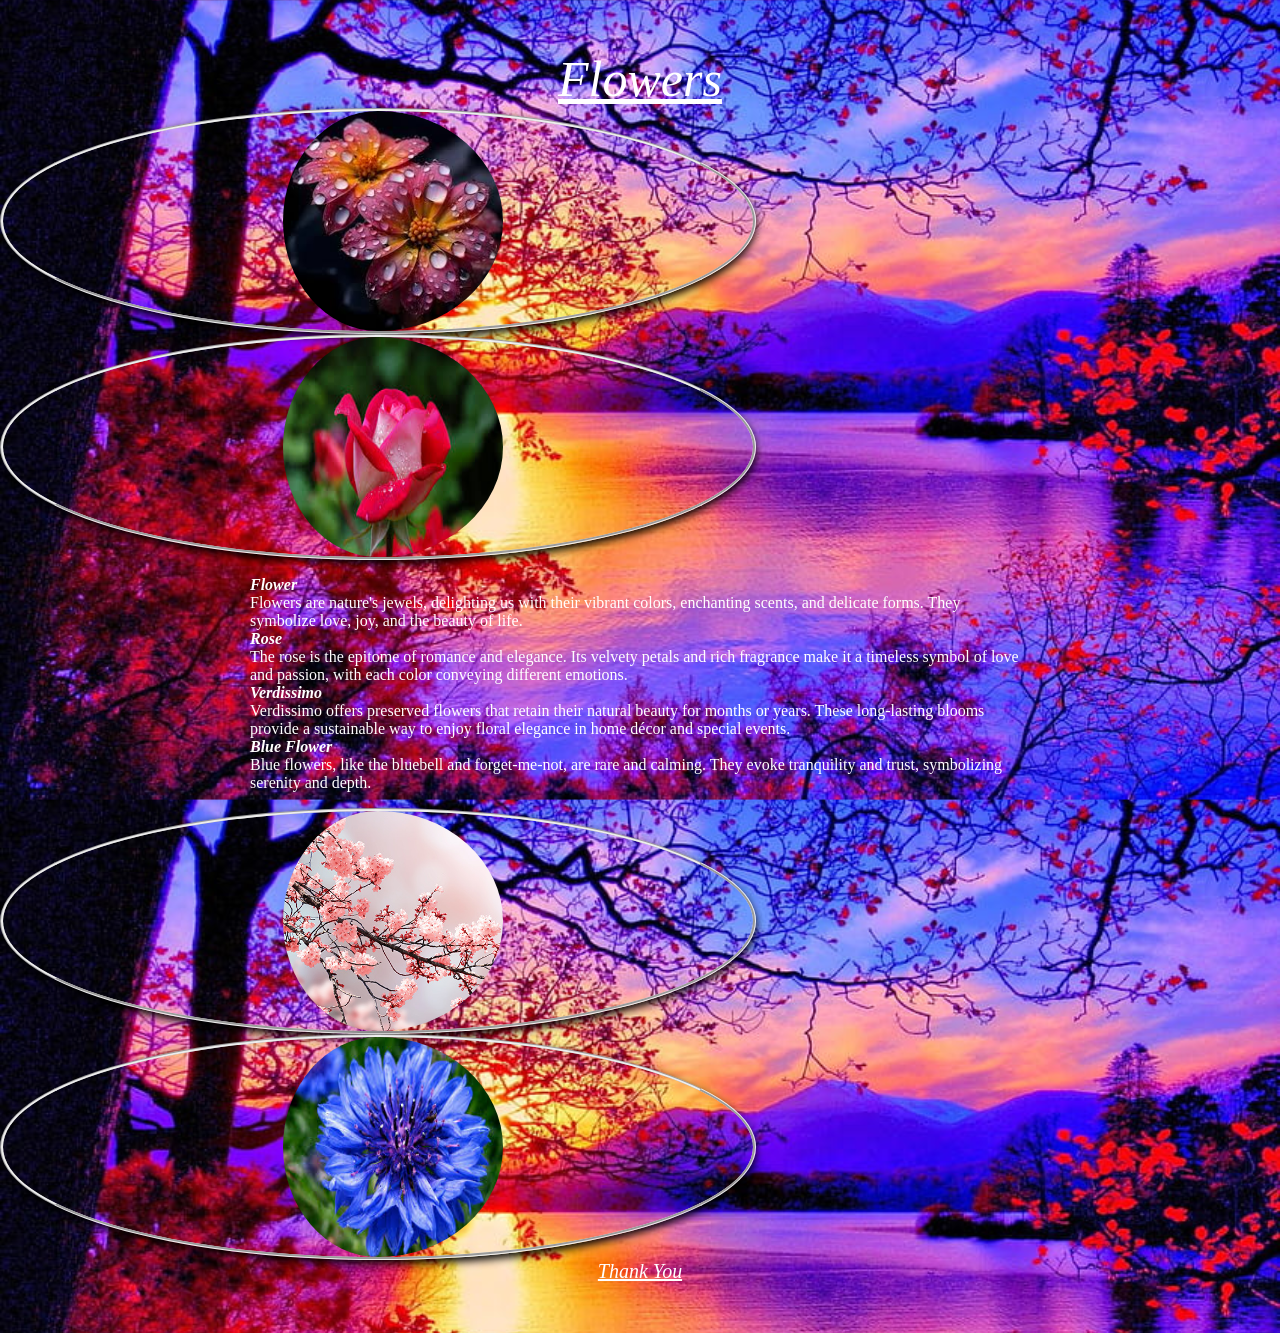
<file: Assign_2/index.html>
<html>
    <head>
        <title>Web Page</title>
        <link rel="stylesheet" href="style.css">
    </head>
    <body background="Scenery.jpg" width="2000" height="1000">
        
        <header>Flowers</header>
        <div>
            <img src="Flower.jpg" alt="" width="220" height="220">
            <img src="Rose.jpg" alt="" width="220" height="220">

            <p><b><i>Flower</i></b> <br>Flowers are nature's jewels, delighting us with their vibrant colors, enchanting scents, and delicate forms. They symbolize love, joy, and the beauty of life. <br>
            <b><i>Rose</i></b><br>The rose is the epitome of romance and elegance. Its velvety petals and rich fragrance make it a timeless symbol of love and passion, with each color conveying different emotions. <br>
            <b><i>Verdissimo</i></b><br>Verdissimo offers preserved flowers that retain their natural beauty for months or years. These long-lasting blooms provide a sustainable way to enjoy floral elegance in home décor and special events. <br>
            <b><i>Blue Flower</i></b><br>Blue flowers, like the bluebell and forget-me-not, are rare and calming. They evoke tranquility and trust, symbolizing serenity and depth.</p>  
                
            <img src="Verdissimo.jpg" alt="" width="220" height="220">
            <img src="Blue Flower.jpg" width="220" height="220"alt="">

        </div>
                <footer>Thank You</footer>
    </body>
</html>
</file>
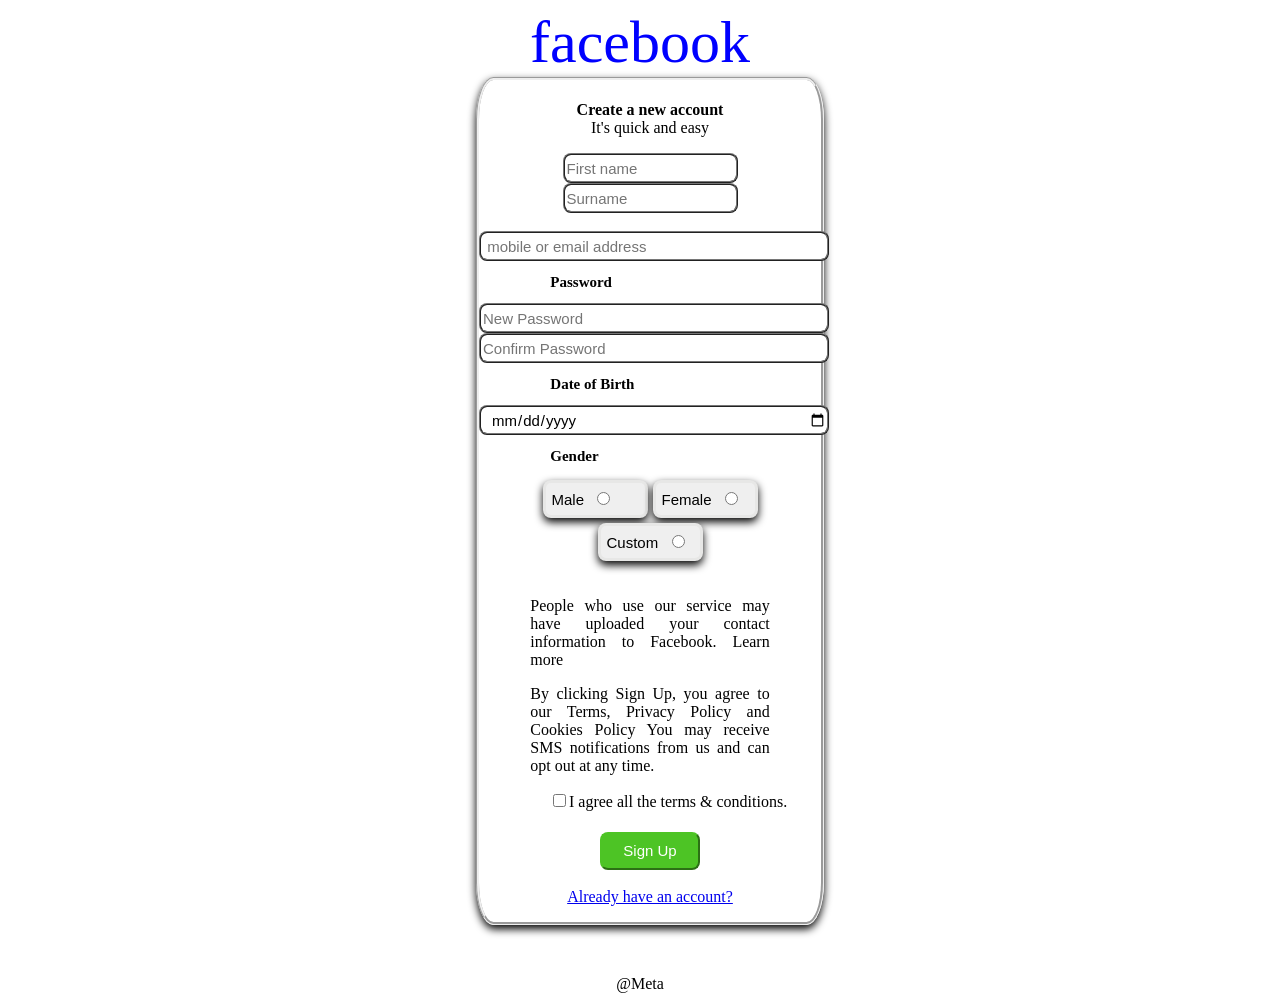
<file: Assign_3/index.html>
<html>
    <head>
        <title> facebook -sign up</title>
        <link rel="stylesheet" href="style.css">
        <body>
            <header>facebook</header>
            <div id="hello">
                <h1></h1>
                <p id="paragraph"><b>Create a new account</b> <br>It's quick and easy</p>
                <!-- <label>Name: </label> -->
                <input id="abc" type="text" placeholder="First name" >
                <input id="abc" type="text" placeholder="Surname">
                <br><br>
                <input type="text" id="textNumberInput" size="46" placeholder=" mobile or email address" >
                <br>
                <h2 id="h22">Password</h2>
                <input type="text" id="textNumberInput" size="46" placeholder="New Password">
                <br>
                <input type="text" id="textNumberInput" size="46" placeholder="Confirm Password">
                <br>
                <h2 id="h22">Date of Birth</h2>
                <input type="date" id="date">
                <br>
                <h2 id="h22">Gender</h2>
                <div class="Gender">  
                    <button id="gender" type="checkbox">Male &nbsp<input type="radio" class="radio-button" id="toggle1" name="toggle" >
                    <button id="gender" type="checkbox">Female &nbsp<input type="radio" class="radio-button" id="toggle2" name="toggle" >                     
                    <button id="gender" type="checkbox">Custom &nbsp<input type="radio" class="radio-button" id="toggle3" name="toggle">
                </div>
                <br>
                <p id="para">People who use our service may have uploaded your contact information to Facebook. Learn more </p>
                <p id="para">By clicking Sign Up, you agree to our Terms, Privacy Policy and Cookies Policy You may receive SMS notifications from us and can opt out at any time.</p>
                <div id="checkbox">
                    <Label ><input type="checkbox"  placeholder="I agree">I agree all the terms & conditions.</Label>
                </div>
                <br>
                <button id="sign">Sign Up</button>
                <p><a href="login.html">Already have an account?</a></p>
            </div>
            <footer>@Meta</footer>
        </body>
    </head>                                  
</html>
</file>
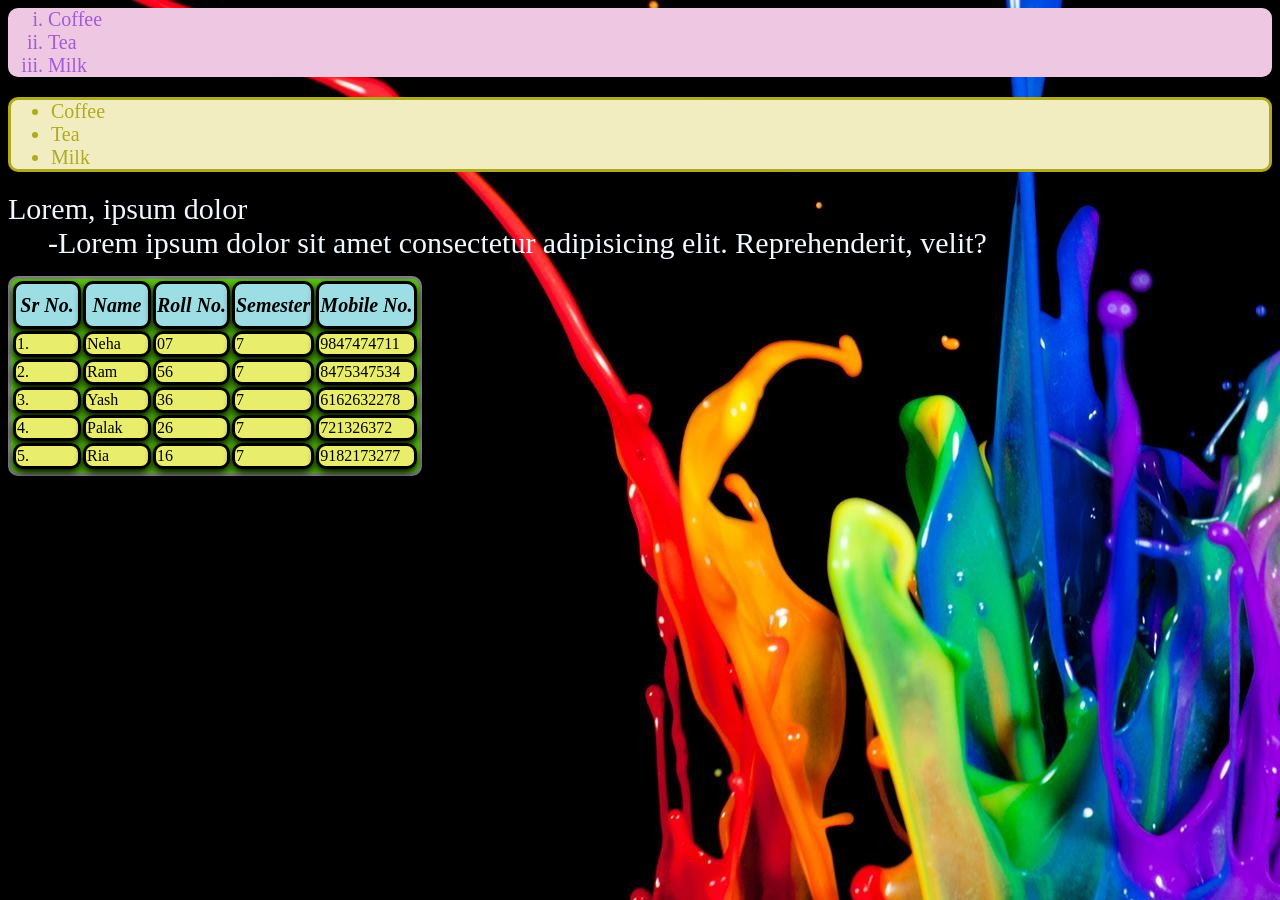
<file: Assign_5/index.html>
<html lang="en">
<head>
    <title>Document</title>
    <link rel="stylesheet" href="style.css">
</head>
<body background="background.jpg" height="200px" >
    <!-- list -->
     <ol type="i">   <!--Order list-->
        <li>Coffee</li>
        <li>Tea</li>
        <li>Milk</li>
     </ol>

     <ul>           <!--Unordered List-->
        <li>Coffee</li>
        <li>Tea</li>
        <li>Milk</li>
     </ul>

     <dl>   <!--Discription list-->
        <dt>
            Lorem, ipsum dolor
        </dt>
        <dd>
            -Lorem ipsum dolor sit amet consectetur adipisicing elit. Reprehenderit, velit?
        </dd>
     </dl>

     <table><!-- table -->
        <thead><!-- table head section-->
            <tr><!-- table row-->
                <th>Sr No.</th><!-- table head -->
                <th>Name</th>
                <th>Roll No.</th>
                <th>Semester</th>
                <th>Mobile No.</th>
            </tr>  
        </thead>
        <tbody><!-- table body-->
            <tr>
                <td>1.</td><!-- table data-->
                <td>Neha</td>
                <td>07</td>
                <td>7</td>
                <td>9847474711</td>
            </tr>
            <tr>
                <td>2.</td>
                <td>Ram</td>
                <td>56</td>
                <td>7</td>
                <td>8475347534</td>
            </tr>
            <tr>
                <td>3.</td>
                <td>Yash</td>
                <td>36</td>
                <td>7</td>
                <td>6162632278</td>
            </tr>
            <tr>
                <td>4.</td>
                <td>Palak</td>
                <td>26</td>
                <td>7</td>
                <td>721326372</td>
            </tr>
            <tr>
                <td>5.</td>
                <td>Ria</td>
                <td>16</td>
                <td>7</td>
                <td>9182173277</td>
            </tr>
        </tbody> 

        <tfoot>
            <tr> </tr>
        </tfoot>
     </table>  
</body>
</html>
</file>
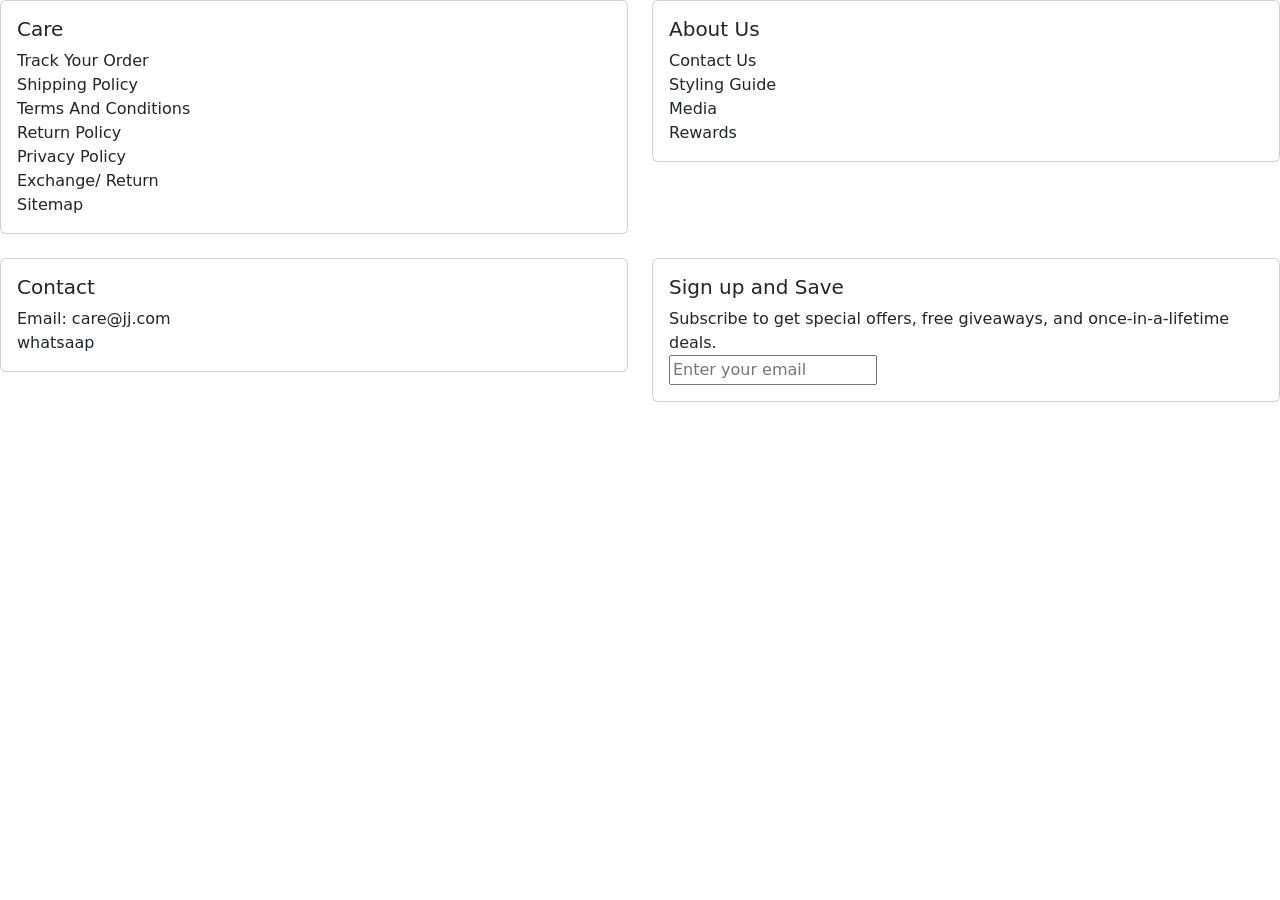
<file: Assign_7/index.html>
<!DOCTYPE html>
<html lang="en">

    <head>
        <meta charset="UTF-8">
        <meta name="viewport" content="width=device-width, initial-scale=1.0">
        <title>Document</title>
        <link
            href="https://cdn.jsdelivr.net/npm/bootstrap@5.3.3/dist/css/bootstrap.min.css"
            rel="stylesheet"
            integrity="sha384-QWTKZyjpPEjISv5WaRU9OFeRpok6YctnYmDr5pNlyT2bRjXh0JMhjY6hW+ALEwIH"
            crossorigin="anonymous">

        <script
            src="https://cdn.jsdelivr.net/npm/@popperjs/core@2.11.8/dist/umd/popper.min.js"
            integrity="sha384-I7E8VVD/ismYTF4hNIPjVp/Zjvgyol6VFvRkX/vR+Vc4jQkC+hVqc2pM8ODewa9r"
            crossorigin="anonymous"></script>

        <script
            src="https://cdn.jsdelivr.net/npm/bootstrap@5.3.3/dist/js/bootstrap.min.js"
            integrity="sha384-0pUGZvbkm6XF6gxjEnlmuGrJXVbNuzT9qBBavbLwCsOGabYfZo0T0to5eqruptLy"
            crossorigin="anonymous"></script>
    </head>

    <body>
        <div class="row row-cols-1 row-cols-md-2 g-4">
            <div class="col">
                <div class="card">
                    <div class="card-body">
                        <h5 class="card-title">Care</h5>
                        <p class="card-text">Track Your Order <br> Shipping
                            Policy <br> Terms And Conditions <br> Return Policy
                            <br>Privacy Policy <br> Exchange/ Return <br>
                            Sitemap
                        </p>
                    </div>
                </div>
            </div>

            <div class="col">
                <div class="card">
                    <div class="card-body">
                        <h5 class="card-title">About Us</h5>
                        <p class="card-text">Contact Us <br> Styling Guide <br> Media <br> Rewards</p>
                    </div>
                </div>
            </div>

            <div class="col">
                <div class="card">
                    <div class="card-body">
                        <h5 class="card-title">Contact</h5>
                        <p class="card-text"> Email: care@jj.com <br> whatsaap</p>
                    </div>
                </div>
            </div>

            <div class="col">
                <div class="card">
                    <div class="card-body">
                        <h5 class="card-title">Sign up and Save </h5>
                        <p class="card-text">Subscribe to get special offers, free giveaways, and once-in-a-lifetime deals. <br>
                            <input id="abc" type="text" placeholder="Enter your email" ></p>
                    </div>
                </div>
            </div>
        </body>

    </html>
</file>
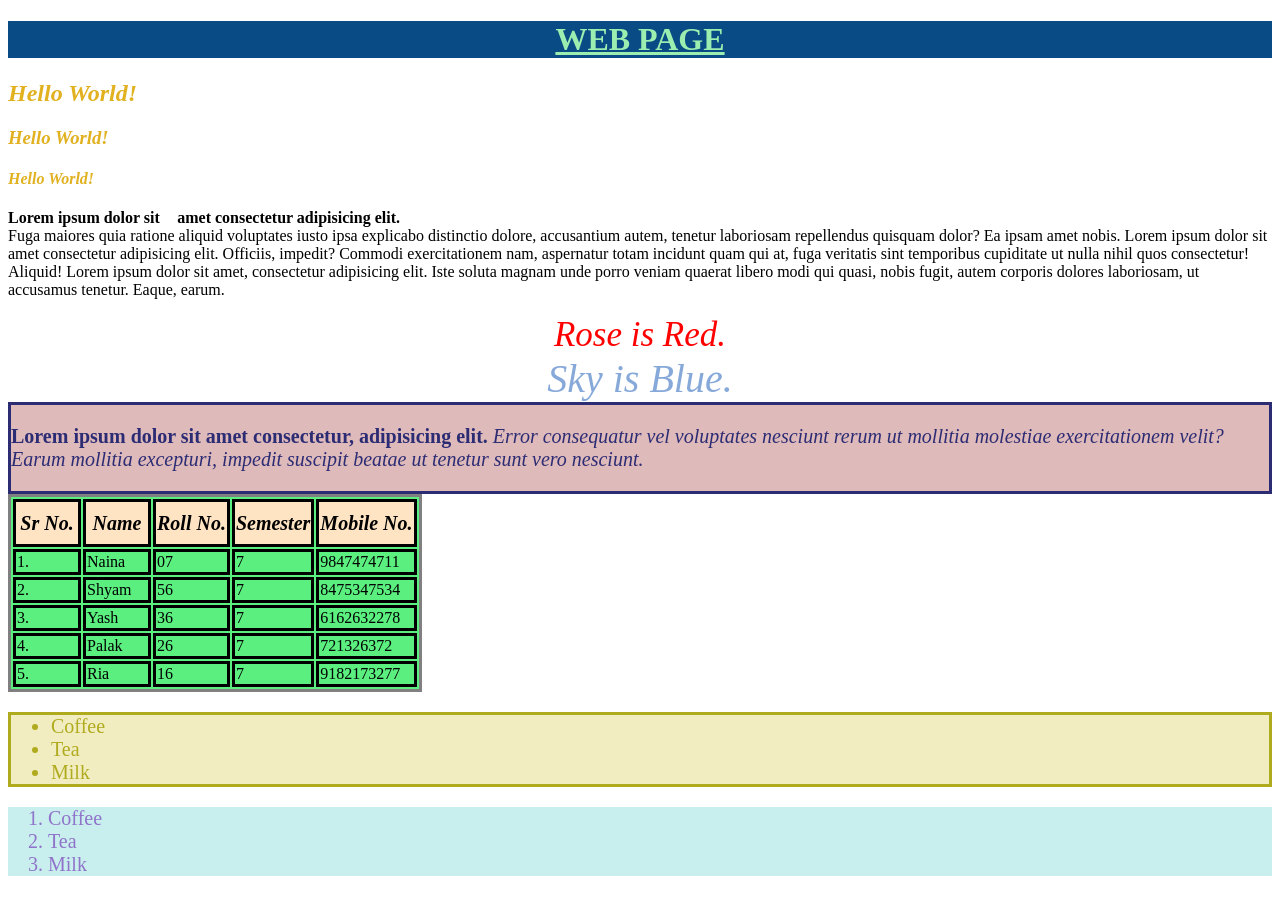
<file: Day1/Index.html>
<!DOCTYPE html>
<html lang="en">
<head>
    <meta charset="UTF-8">
    <meta name="viewport" content="width=device-width, initial-scale=1.0 Best IT Company in Nagpur">
    <title>Naina</title>
<link rel="stylesheet" href="style.css">
</head>
<body>
    <h1>Web Page </h1>
    <h2>Hello World!</h2>
    <h3>Hello World!</h3>
    <h4>Hello World!</h4>

    <p><b> Lorem ipsum dolor sit &nbsp;&emsp13; amet consectetur adipisicing elit.</b> <br>Fuga maiores quia ratione aliquid voluptates iusto ipsa explicabo distinctio dolore, accusantium autem, tenetur laboriosam repellendus quisquam dolor? Ea ipsam amet nobis. Lorem ipsum dolor sit amet consectetur adipisicing elit. Officiis, impedit? Commodi exercitationem nam, aspernatur totam incidunt quam qui at, fuga veritatis sint temporibus cupiditate ut nulla nihil quos consectetur! Aliquid!
    Lorem ipsum dolor sit amet, consectetur adipisicing elit. Iste soluta magnam unde porro veniam quaerat libero modi qui quasi, nobis fugit, autem corporis dolores laboriosam, ut accusamus tenetur. Eaque, earum.</p>

    <i>
        <header>Rose is Red.</header>
        <footer>Sky is Blue.</footer>
    </i>

    <div class="ss">
        <p><b>Lorem ipsum dolor sit amet consectetur, adipisicing elit.</b> <i>Error consequatur vel voluptates nesciunt rerum ut mollitia molestiae exercitationem velit? Earum mollitia excepturi, impedit suscipit beatae ut tenetur sunt vero nesciunt.</i></p>
    </div>


    <table>
        <tr>
            <th>Sr No.</th>
            <th>Name</th>
            <th>Roll No.</th>
            <th>Semester</th>
            <th>Mobile No.</th>
        </tr>
       
        <tr>
            <td>1.</td>
            <td>Naina</td>
            <td>07</td>
            <td>7</td>
            <td>9847474711</td>
        </tr>
        <tr>
            <td>2.</td>
            <td>Shyam</td>
            <td>56</td>
            <td>7</td>
            <td>8475347534</td>
        </tr>
        <tr>
            <td>3.</td>
            <td>Yash</td>
            <td>36</td>
            <td>7</td>
            <td>6162632278</td>
        </tr>
        <tr>
            <td>4.</td>
            <td>Palak</td>
            <td>26</td>
            <td>7</td>
            <td>721326372</td>
        </tr>
        <tr>
            <td>5.</td>
            <td>Ria</td>
            <td>16</td>
            <td>7</td>
            <td>9182173277</td>
        </tr>
    </table>
    <ul>
        <li>Coffee</li>
        <li>Tea</li>
        <li>Milk</li>
      </ul>
      <ol>
        <li>Coffee</li>
        <li>Tea</li>
        <li>Milk</li>
      </ol>

</body>
</html>
</file>
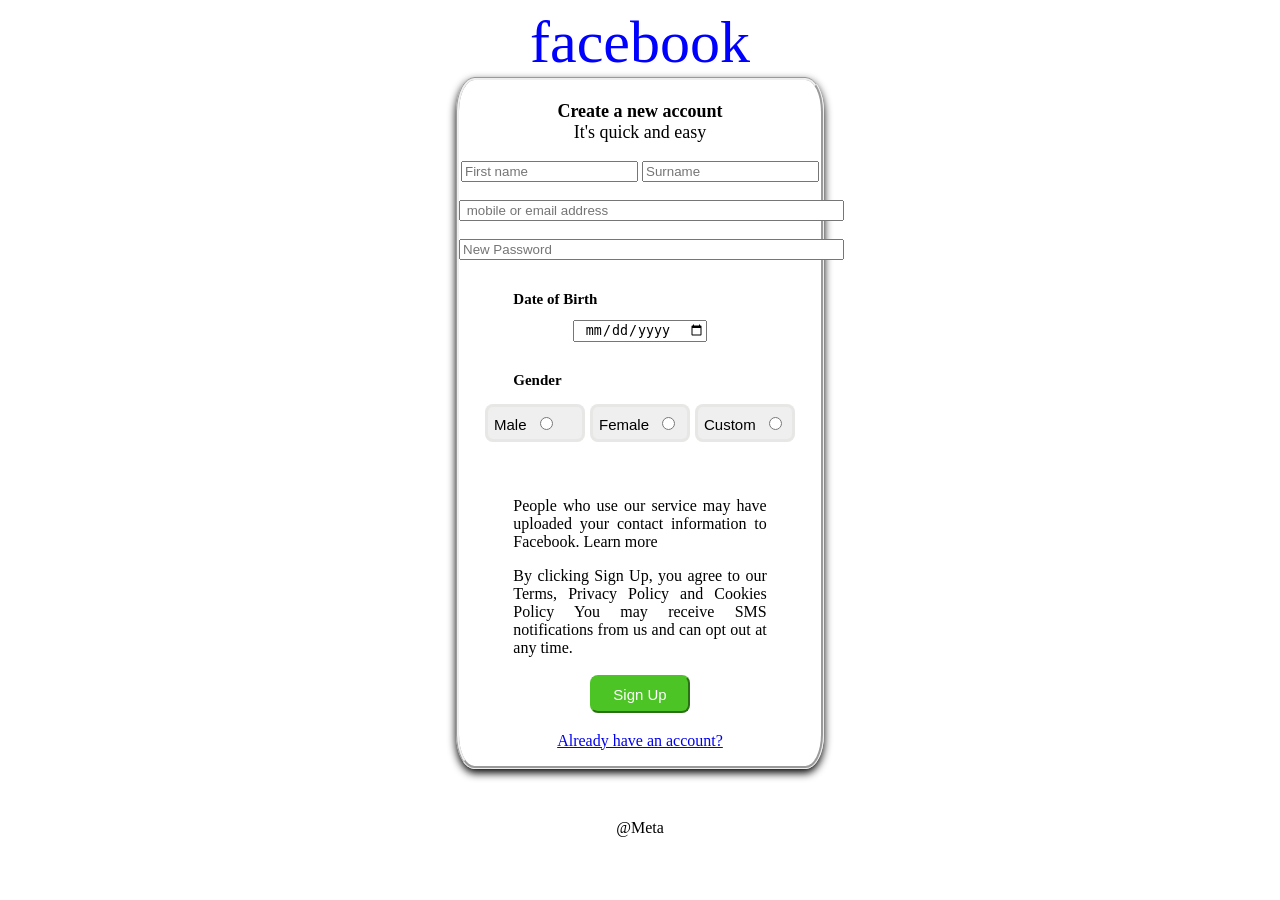
<file: day_3 task/index.html>
<html>
    <head>
        <title> facebook -sign up</title>
        <link rel="stylesheet" href="style.css">
        <body>
            <header>facebook</header>
            <div id="hello">
                <h1></h1>
                <p id="paragraph"><b>Create a new account</b> <br>It's quick and easy</p>
                <!-- <label>Name: </label> -->
                <input type="text" placeholder="First name" >
                <input type="text" placeholder="Surname">
                <br><br>
                <input type="text" id="textNumberInput" size="46" placeholder=" mobile or email address" >
                <br>
                <br>
                <input type="text" id="textNumberInput" size="46" placeholder="New Password">
                <br>
                <br>
                <h2 id="h22">Date of Birth</h2>
                <input type="date" id="date">
                <br>
                <br>

                <h2 id="h22">Gender</h2>
                <div class="Gender">  
                    <button id="gender" type="checkbox">Male &nbsp<input type="radio" class="radio-button" id="toggle1" name="toggle" >
                    <button id="gender" type="checkbox">Female &nbsp<input type="radio" class="radio-button" id="toggle2" name="toggle" >                     
                    <button id="gender" type="checkbox">Custom &nbsp<input type="radio" class="radio-button" id="toggle3" name="toggle">
                </div>
                <br><br>
                <p id="para">People who use our service may have uploaded your contact information to Facebook. Learn more </p>
                <p id="para">By clicking Sign Up, you agree to our Terms, Privacy Policy and Cookies Policy You may receive SMS notifications from us and can opt out at any time.</p>
                <button id="sign">Sign Up</button>
                <p><a href="login.html">Already have an account?</a></p>
            </div>
            <footer>@Meta</footer>
        </body>
    </head>                                  
</html>
</file>
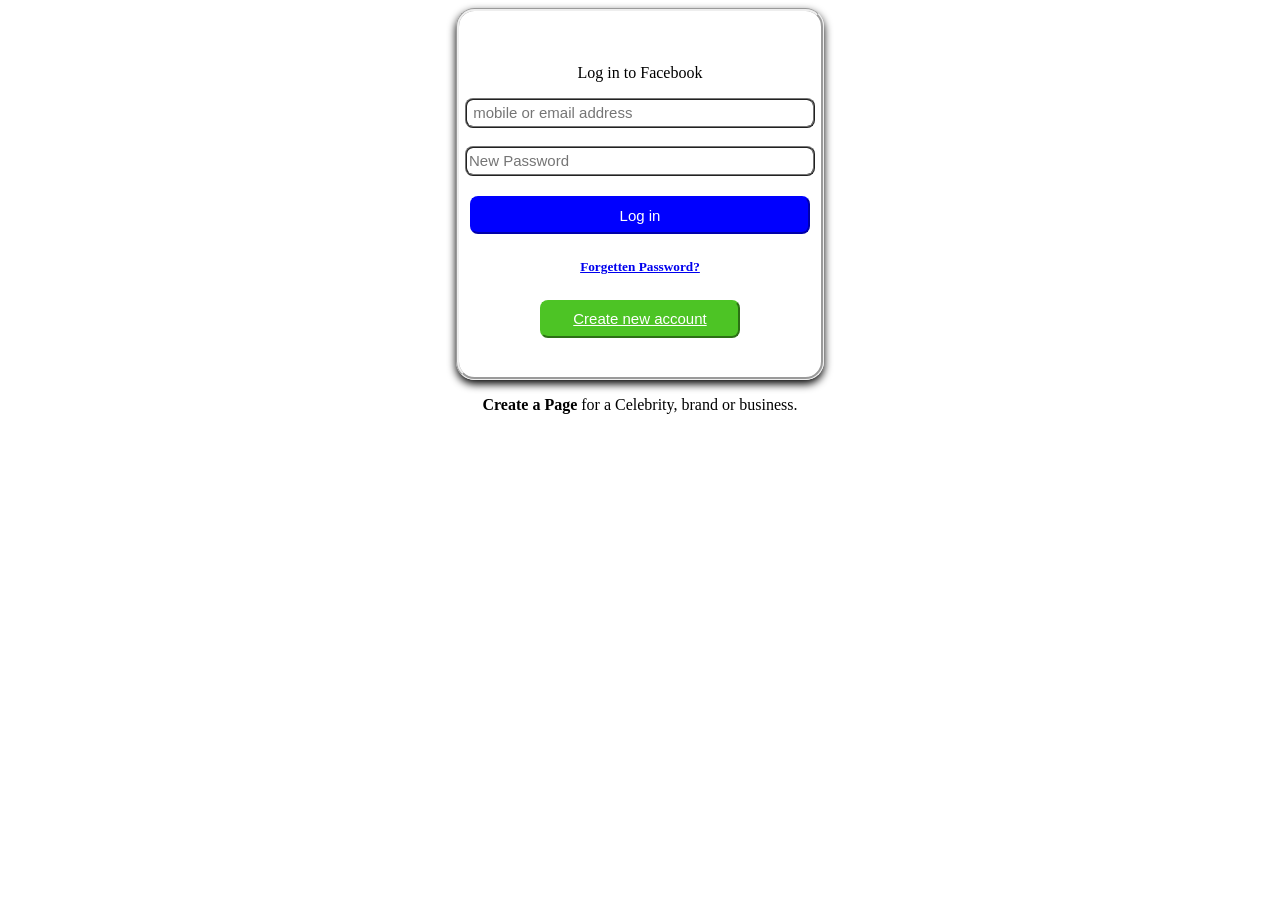
<file: Assign_3/login.html>
<html>
    <head>
        <title>Facebook -Login</title>
        <link rel="stylesheet" href="style.css">
    </head>
    <body>
        <div id="hi"> 
            <p>Log in to Facebook</p>   
            <input type="text" id="textNumberInput" size="46" placeholder=" mobile or email address" height="100px" >
            <br><br>
            <input type="text" id="textNumberInput" size="46" placeholder="New Password">
            <br><br>
            <button id="login">Log in</button><br>
            <h5><a href="forget.html">Forgetten Password?</a></h5>
            <button id="New"><a href="index.html" id="New">Create new account</a></button><br>
        </div>
        
        <p id="paragraph"><b>Create a Page</b> for a Celebrity, brand or business.</p>
    </body>
</html>
</file>
<file: Assign_2/style.css>
body{
    margin: initial;
    background-size: 100%;
    padding-top: 50px;
    padding-bottom: 50px;
    
}
header{
    text-align: center;
    font-size: 50px;
    font-style: italic;
    font-style: bold;
    text-decoration-line: underline;
    color: #ffffff;
}
footer{
    text-align: center;
    font-size: 20px;
    font-style: italic;
    font-style: bold;
    text-decoration-line: underline;
    color: rgb(255, 255, 255);
}
img{
    padding-left: 280px;
    padding-right: 250px;
    border: solid; 
    border-image: stretch; 
    border-style: groove; 
    border-radius: 50%;
    box-shadow:  0 4px 8px rgba(0, 0, 0, 20);
    background-color: transparent;
    
}
p{
    padding-left: 250px;
    padding-right: 250px;
    color: #ffffff;
}
</file>
<file: Assign_3/style.css>
body{
    padding-left: 35%;
    padding-right: 35%;
}
header{
    text-align: center;
    color: blue;
    font-size: 60px;
}
#abc{
    background-color: rgb(255, 255, 255);
    width: 175px;
    height: 30px;
    border-style: ridge;
    text-align: Left;
    border-radius: 8px;
    align-items: Left;
    font-size: 15px;
    font-family: Arial, Helvetica, sans-serif;
}
#textNumberInput{  
    background-color: rgb(255, 255, 255);
    width: 350px;
    height: 30px;
    border-style: ridge;
    text-align: Left;
    border-radius: 8px;
    align-items: Left;
    font-size: 15px;
    font-family: Arial, Helvetica, sans-serif;
}

/* nav{
    color: aqua;
    display: flex;
    justify-content: space-between;
    align-items: center;
    max-width: 1144px;
    margin: auto;
    font-style: italic;
    
}
#logo{
    padding: 1rem;
    font-weight: 900;
    color: aqua;
    text-transform: uppercase;
}
.links{
    display: flex;
    justify-content: center;
    align-items: center;
}
.links a{
    color: yellow;
    text-decoration: underline;
    padding:1rem ;
    transition:all 0.5s;
    -webkit-transition: all 0.5s;
    -moz-transition:all 0.5s ;
    transform-box: all 0.5s ;
    -o-transition: all 0.5s;
    -o-transition: all 0.5s;
}
.links a:hover{
    background-color: rgb(2, 2, 247);
}

#paragraph{
    text-align: center;
    font-size: large;
} */

#hello{
    text-align: center;
    border: solid;
    border-style: groove; 
    border-radius: 5%;
    box-shadow: 0 4px 8px  rgba(0,0,0,30); 
    margin-left: 20px;
}

#mobile, #Password{
    padding-left: 175px;
    text-align: left;
}
.Gender {
    padding-left: 20px;
    padding-right: 20px;
}

#gender {
    border: solid rgba(194, 192, 190, 0.183);
    width: 105px;
    height: 38px;
    text-align: left;
    border-radius: 8px;
    align-items: center;
    font-size: 15px;
    font-family:Arial, Helvetica, sans-serif;
    cursor: pointer;
    margin: 2.5px;
    box-shadow: 0 4px 8px  rgba(0,0,0,20)
}

#gender:hover {
    box-shadow: 0 4px 8px  rgba(0,0,0,0.24);
  }

p{
    text-align: center;
}
#h22{
    text-align: justify;
    font-size: 15px;
    width: 100px;
}
#date{
    background-color: rgb(255, 255, 255);
    width: 350px;
    height: 30px;
    border-style: ridge;
    text-align: Left;
    border-radius: 8px;
    align-items: Left;
    font-size: 15px;
    font-family: Arial, Helvetica, sans-serif;
}
h1, h2{
    padding-left: 15%;
    margin-left: 20px;
}
#date, #month, #year{
    padding-left: 10px ;
}
label{
    cursor: pointer;
}
#para{
    text-align: justify;
    padding-left: 15%;
    padding-right: 15%;
}
#sign{
    background-color: rgb(77, 196, 37);
    color: white;
    border-color: rgb(77, 196, 37);
    width: 100px;
    height: 38px;
    text-align: center;
    border-radius: 8px;
    align-items: center;
    font-size: 15px;
    font-family: Arial, Helvetica, sans-serif;
    cursor: pointer;
    margin: 2.5px;
}
#sign:hover {
    box-shadow: 0 4px 8px  rgba(0,0,0,0.24);
  }
#checkbox{
    text-align: justify;
    margin-left: 70px;
}
footer{
    text-align: center;
    padding-top: 50px;
}




/* .................. */
#hi
{
    text-align: center;
    border: solid;
    border-style: groove; 
    border-radius: 5%;
    box-shadow: 0 4px 8px  rgba(0,0,0,30);
    padding-top: 10%;
    padding-bottom: 10%;
}
#login{
    text-align: center;
    background-color: blue;
    color: white;
    border-color: blue;
    width: 340px;
    height: 38px;
    border-radius: 8px;
    align-items: center;
    font-size: 15px;
    font-family: Arial, Helvetica, sans-serif;
    cursor: pointer;
    margin: 2.5px;
}
#login:hover {
    box-shadow: 0 4px 8px  rgba(0,0,0,0.24);
  }
h5{
    color: blue;
}
#New{
    text-align: center;
    background-color: rgb(77, 196, 37);
    color: white;
    border-color: rgb(77, 196, 37);
    width: 200px;
    height: 38px;
    border-radius: 8px;
    align-items: center;
    font-size: 15px;
    font-family: Arial, Helvetica, sans-serif;
    cursor: pointer;
    margin: 2.5px;
}
#New:hover {
    box-shadow: 0 4px 8px  rgba(0,0,0,0.24);
  }


  
/* .................. */
#prg
{
    text-align: justify;
    padding-right: 25px;
    padding-left: 25px;
}
</file>
<file: Assign_5/style.css>
body{
    background-color: cornsilk;
    height: 100px;
}
ul{
    font-size: 20Px;
    color: rgb(176, 171, 30);
    border: solid;
    border-radius: 10px;
    background-color: rgb(241, 237, 193);
}
ol{
    font-size: 20Px;
    color: rgba(111, 10, 205, 0.582);
    background-color: rgb(238, 200, 227);
    border-radius: 10px;
}
dd, dt{
    color: aliceblue;
    font-size: 30px;
    font-family: Cambria, Cochin, Georgia, Times, 'Times New Roman', serif;
}
table, tr{
    border-radius: 10px;
    border-style: solid;
    background-color: #56c70a;
    column-width: 100px;
}
th, td{
    border-radius: 10px;
    border-style: solid;
    background-color: #e8ed6c;
    column-width: 60px;
    box-shadow:  0 4px 8px rgba(0, 0, 0, 20);
}
th{
    background-color: rgb(157, 221, 228);
    font-size: 20px;
    font-style: italic;
    line-height: 40px;
}
header{
    text-align: center;
    color: rgb(255, 0, 0);
    font-size: 35px;

}
footer{
    text-align: center;
    color: rgb(135, 169, 218);
    font-size: 40px;
}

.ss{
    font-size: 20px;
    color: rgb(44, 44, 116);
    border: solid;
    background-color: rgb(223, 186, 186);
}
</file>
<file: Day1/style.css>
h1{
    color: #9cedb0;
    background-color: rgb(9, 75, 132);
    text-decoration: underline;
    text-transform: uppercase;
    text-align: center;
    animation-play-state: inherit;
}
h2,h3,h4{
    text-align: Left;
    color: rgb(225, 177, 32);
    font-style: oblique;
    font-style: bold;
    
}
table, td, th, tr{
    border-style: solid;
    background-color: #5aef7f;
    column-width: 60px;
}
th{
    background-color: bisque;
    font-size: 20px;
    font-style: italic;
    line-height: 40px;
}
header{
    text-align: center;
    color: rgb(255, 0, 0);
    font-size: 35px;

}
footer{
    text-align: center;
    color: rgb(135, 169, 218);
    font-size: 40px;
}
ul{
    font-size: 20Px;
    color: rgb(176, 171, 30);
    border: solid;
    background-color: rgb(241, 237, 193);
}
ol{
    font-size: 20Px;
    color: rgba(104, 27, 176, 0.582);
    background-color: rgb(200, 238, 238);
}
.ss{
    font-size: 20px;
    color: rgb(44, 44, 116);
    border: solid;
    background-color: rgb(223, 186, 186);
}
</file>
<file: day_3 task/style.css>
body{
    padding-left: 35%;
    padding-right: 35%;
}
header{
    text-align: center;
    color: blue;
    font-size: 60px;
    font-style: bold;
}
#paragraph{
    text-align: center;
    font-size: large;
}

#hello{
    text-align: center;
    border: solid;
    border-style: groove; 
    border-radius: 5%;
    box-shadow: 0 4px 8px  rgba(0,0,0,30); 
}

#mobile, #Password{
    padding-left: 175px;
    text-align: left;
}
.Gender {
    padding-left: 20px;
    padding-right: 20px;
}

#gender {
    border: solid rgba(194, 192, 190, 0.183);
    width: 100px;
    height: 38px;
    text-align: left;
    border-radius: 8px;
    align-items: center;
    font-size: 15px;
    font-family: Arial, Helvetica, sans-serif;
    cursor: pointer;
    margin: 2.5px;
}

#gender:hover {
    box-shadow: 0 4px 8px  rgba(0,0,0,0.24);
  }

p{
    text-align: center;
}
#h22{
    text-align: justify;
    font-size: 15px;
    width: 100px;
}
h1, h2{
    padding-left: 15%;
}
#date, #month, #year{
    padding-left: 10px ;
}
label{
    cursor: pointer;
}
#para{
    text-align: justify;
    padding-left: 15%;
    padding-right: 15%;
}
#sign{
    background-color: rgb(77, 196, 37);
    color: white;
    border-color: rgb(77, 196, 37);
    width: 100px;
    height: 38px;
    text-align: center;
    border-radius: 8px;
    align-items: center;
    font-size: 15px;
    font-family: Arial, Helvetica, sans-serif;
    cursor: pointer;
    margin: 2.5px;
}
#sign:hover {
    box-shadow: 0 4px 8px  rgba(0,0,0,0.24);
  }
footer{
    text-align: center;
    padding-top: 50px;
}




/* .................. */
#hi
{
    text-align: center;
    border: solid;
    border-style: groove; 
    border-radius: 5%;
    box-shadow: 0 4px 8px  rgba(0,0,0,30);
    padding-top: 10%;
    padding-bottom: 10%;
}
#login{
    text-align: center;
    background-color: blue;
    color: white;
    border-color: blue;
    width: 340px;
    height: 38px;
    border-radius: 8px;
    align-items: center;
    font-size: 15px;
    font-family: Arial, Helvetica, sans-serif;
    cursor: pointer;
    margin: 2.5px;
}
#login:hover {
    box-shadow: 0 4px 8px  rgba(0,0,0,0.24);
  }
h5{
    color: blue;
}
#New{
    text-align: center;
    background-color: rgb(77, 196, 37);
    color: white;
    border-color: rgb(77, 196, 37);
    width: 200px;
    height: 38px;
    border-radius: 8px;
    align-items: center;
    font-size: 15px;
    font-family: Arial, Helvetica, sans-serif;
    cursor: pointer;
    margin: 2.5px;
}
#New:hover {
    box-shadow: 0 4px 8px  rgba(0,0,0,0.24);
  }


  
/* .................. */
#prg
{
    text-align: justify;
    padding-right: 25px;
    padding-left: 25px;
}
</file>
